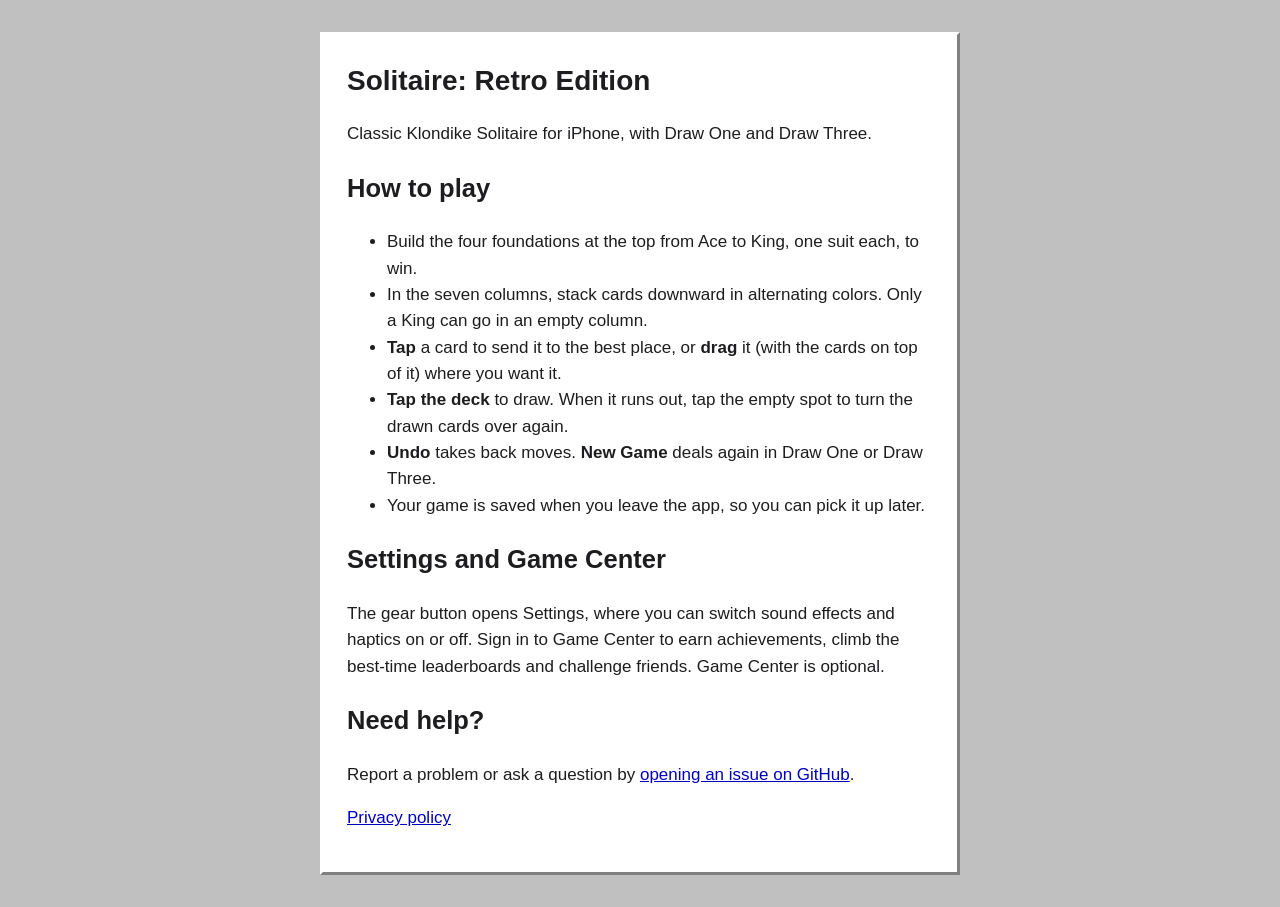
<file: index.html>
<!doctype html>
<html lang="en">
<head>
<meta charset="utf-8">
<meta name="viewport" content="width=device-width, initial-scale=1">
<title>Solitaire: Retro Edition Support</title>
<link rel="stylesheet" href="style.css">
</head>
<body>
<main>
<h1>Solitaire: Retro Edition</h1>
<p>Classic Klondike Solitaire for iPhone, with Draw One and Draw Three.</p>
<h2>How to play</h2>
<ul>
<li>Build the four foundations at the top from Ace to King, one suit each, to win.</li>
<li>In the seven columns, stack cards downward in alternating colors. Only a King can go in an empty column.</li>
<li><strong>Tap</strong> a card to send it to the best place, or <strong>drag</strong> it (with the cards on top of it) where you want it.</li>
<li><strong>Tap the deck</strong> to draw. When it runs out, tap the empty spot to turn the drawn cards over again.</li>
<li><strong>Undo</strong> takes back moves. <strong>New Game</strong> deals again in Draw One or Draw Three.</li>
<li>Your game is saved when you leave the app, so you can pick it up later.</li>
</ul>
<h2>Settings and Game Center</h2>
<p>The gear button opens Settings, where you can switch sound effects and haptics on or off. Sign in to Game Center to earn achievements, climb the best-time leaderboards and challenge friends. Game Center is optional.</p>
<h2>Need help?</h2>
<p>Report a problem or ask a question by <a href="https://github.com/feinshoej/solitaire-retro/issues/new">opening an issue on GitHub</a>.</p>
<p><a href="privacy.html">Privacy policy</a></p>
</main>
</body>
</html>
</file>
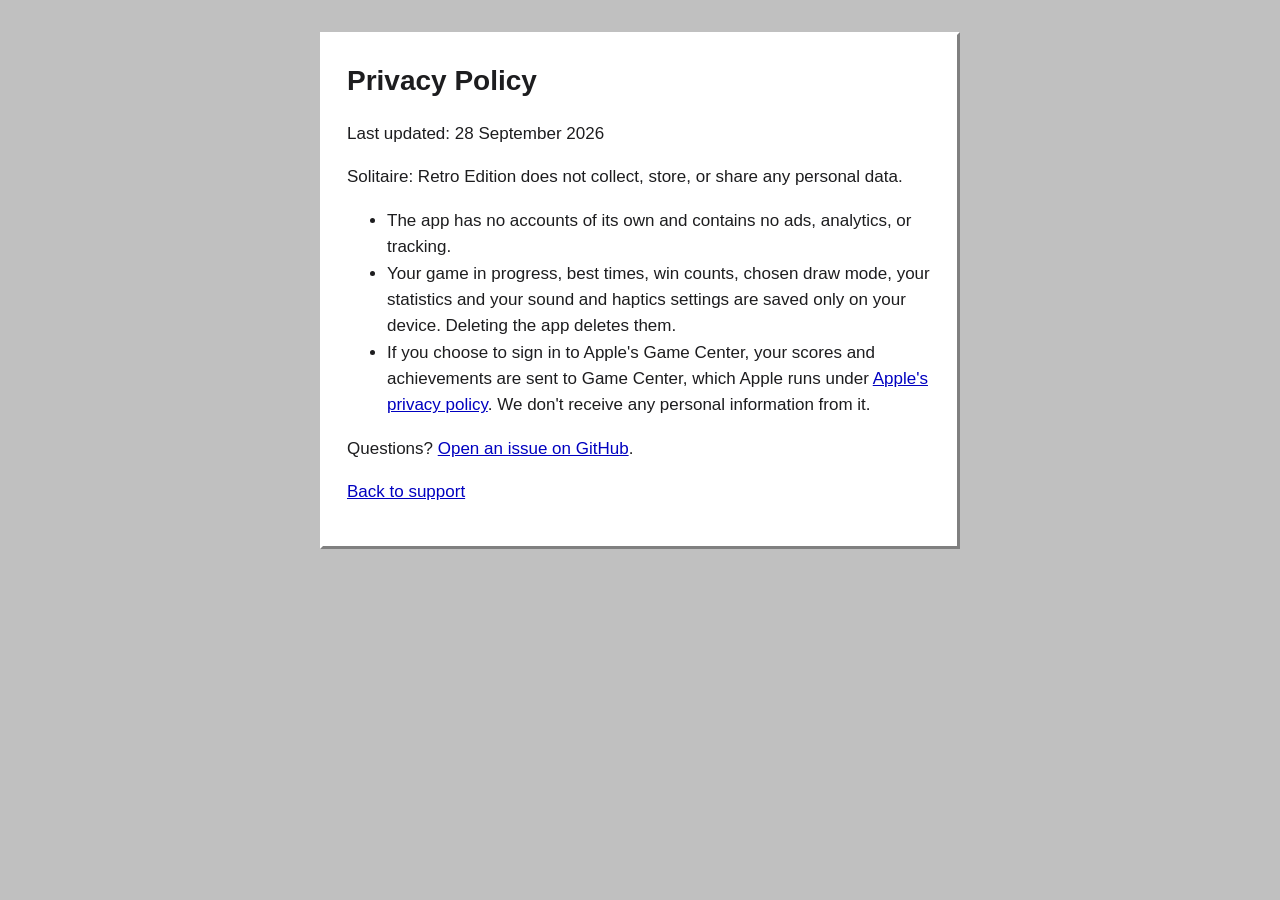
<file: privacy.html>
<!doctype html>
<html lang="en">
<head>
<meta charset="utf-8">
<meta name="viewport" content="width=device-width, initial-scale=1">
<title>Solitaire: Retro Edition Privacy</title>
<link rel="stylesheet" href="style.css">
</head>
<body>
<main>
<h1>Privacy Policy</h1>
<p>Last updated: 28 September 2026</p>
<p>Solitaire: Retro Edition does not collect, store, or share any personal data.</p>
<ul>
<li>The app has no accounts of its own and contains no ads, analytics, or tracking.</li>
<li>Your game in progress, best times, win counts, chosen draw mode, your statistics and your sound and haptics settings are saved only on your device. Deleting the app deletes them.</li>
<li>If you choose to sign in to Apple's Game Center, your scores and achievements are sent to Game Center, which Apple runs under <a href="https://www.apple.com/legal/privacy/">Apple's privacy policy</a>. We don't receive any personal information from it.</li>
</ul>
<p>Questions? <a href="https://github.com/feinshoej/solitaire-retro/issues/new">Open an issue on GitHub</a>.</p>
<p><a href="index.html">Back to support</a></p>
</main>
</body>
</html>
</file>
<file: style.css>
body { font: 17px/1.55 -apple-system, BlinkMacSystemFont, "Helvetica Neue", sans-serif; max-width: 640px; margin: 0 auto; padding: 32px 16px; color: #1d1d1f; background: #c0c0c0; }
main { background: #fff; padding: 24px; border: 3px solid; border-color: #fff #808080 #808080 #fff; }
h1 { margin-top: 0; font-size: 28px; }
a { color: #0000c0; }
</file>
